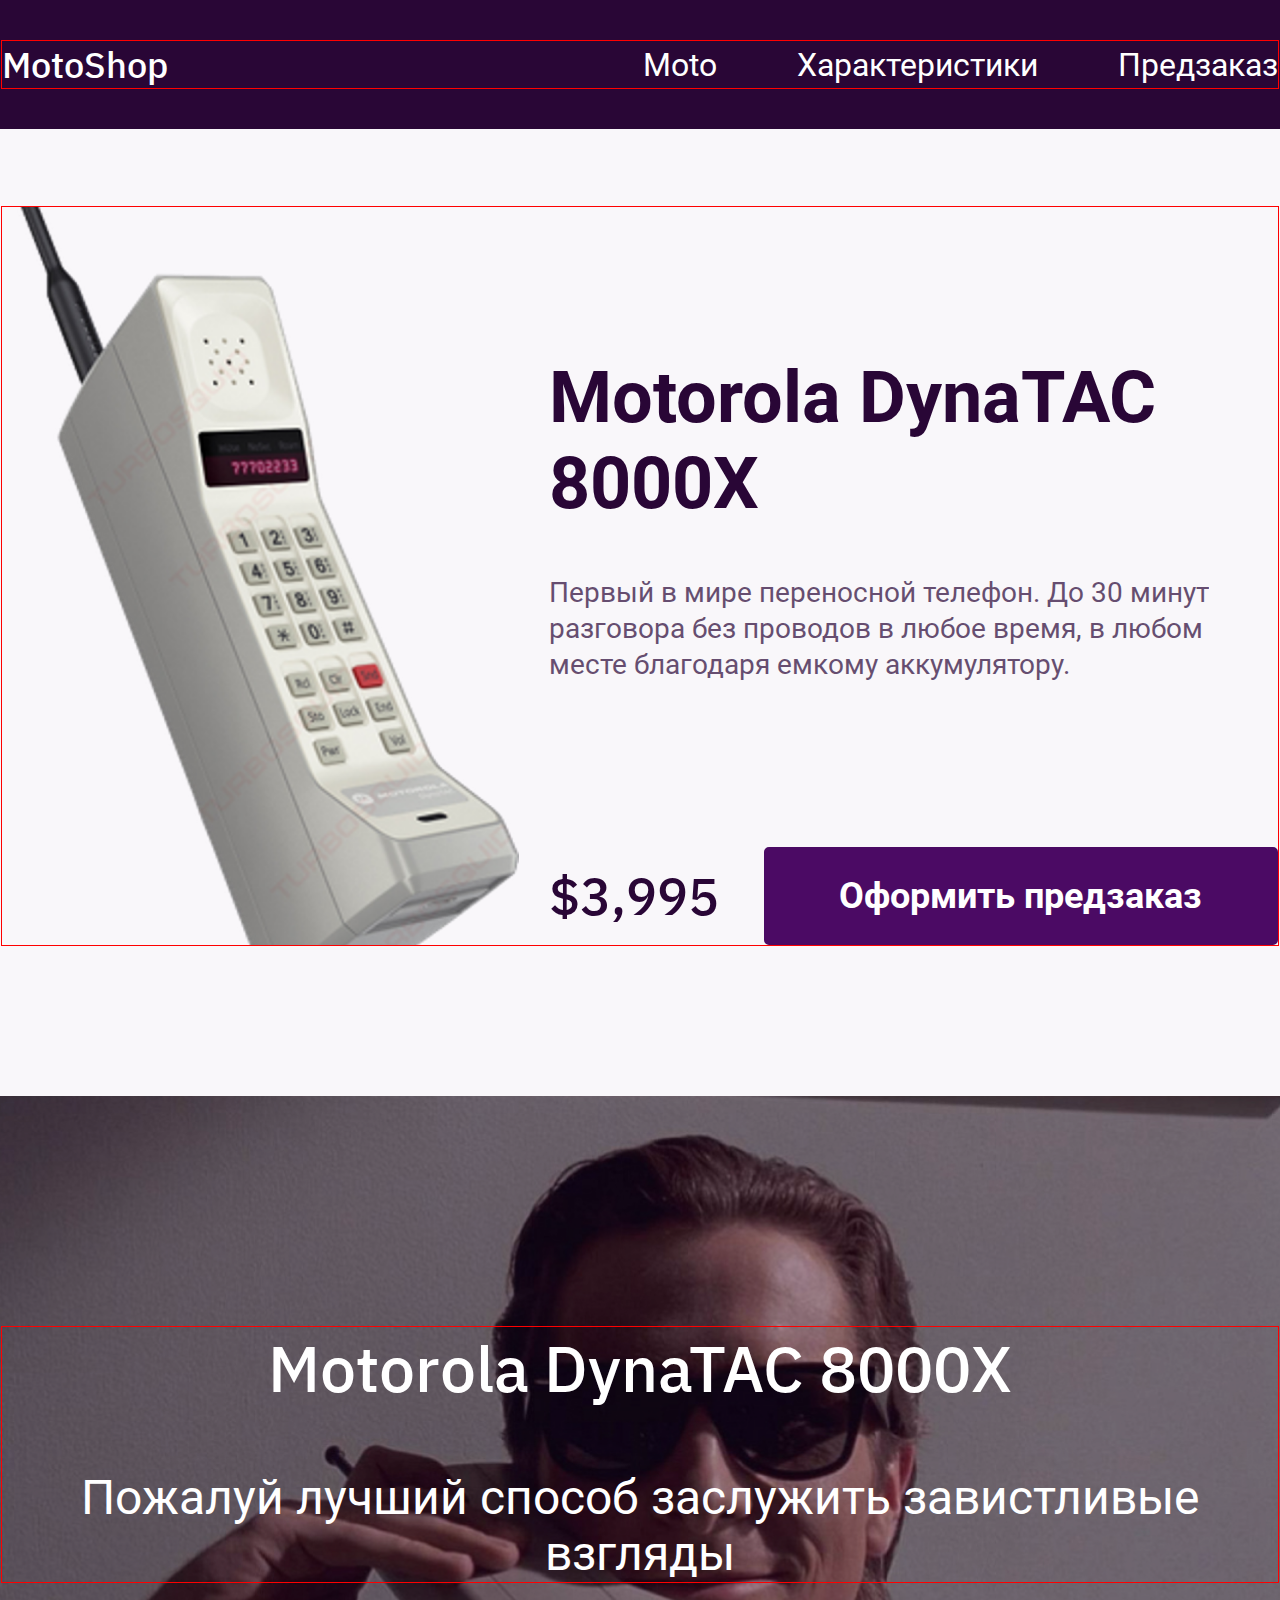
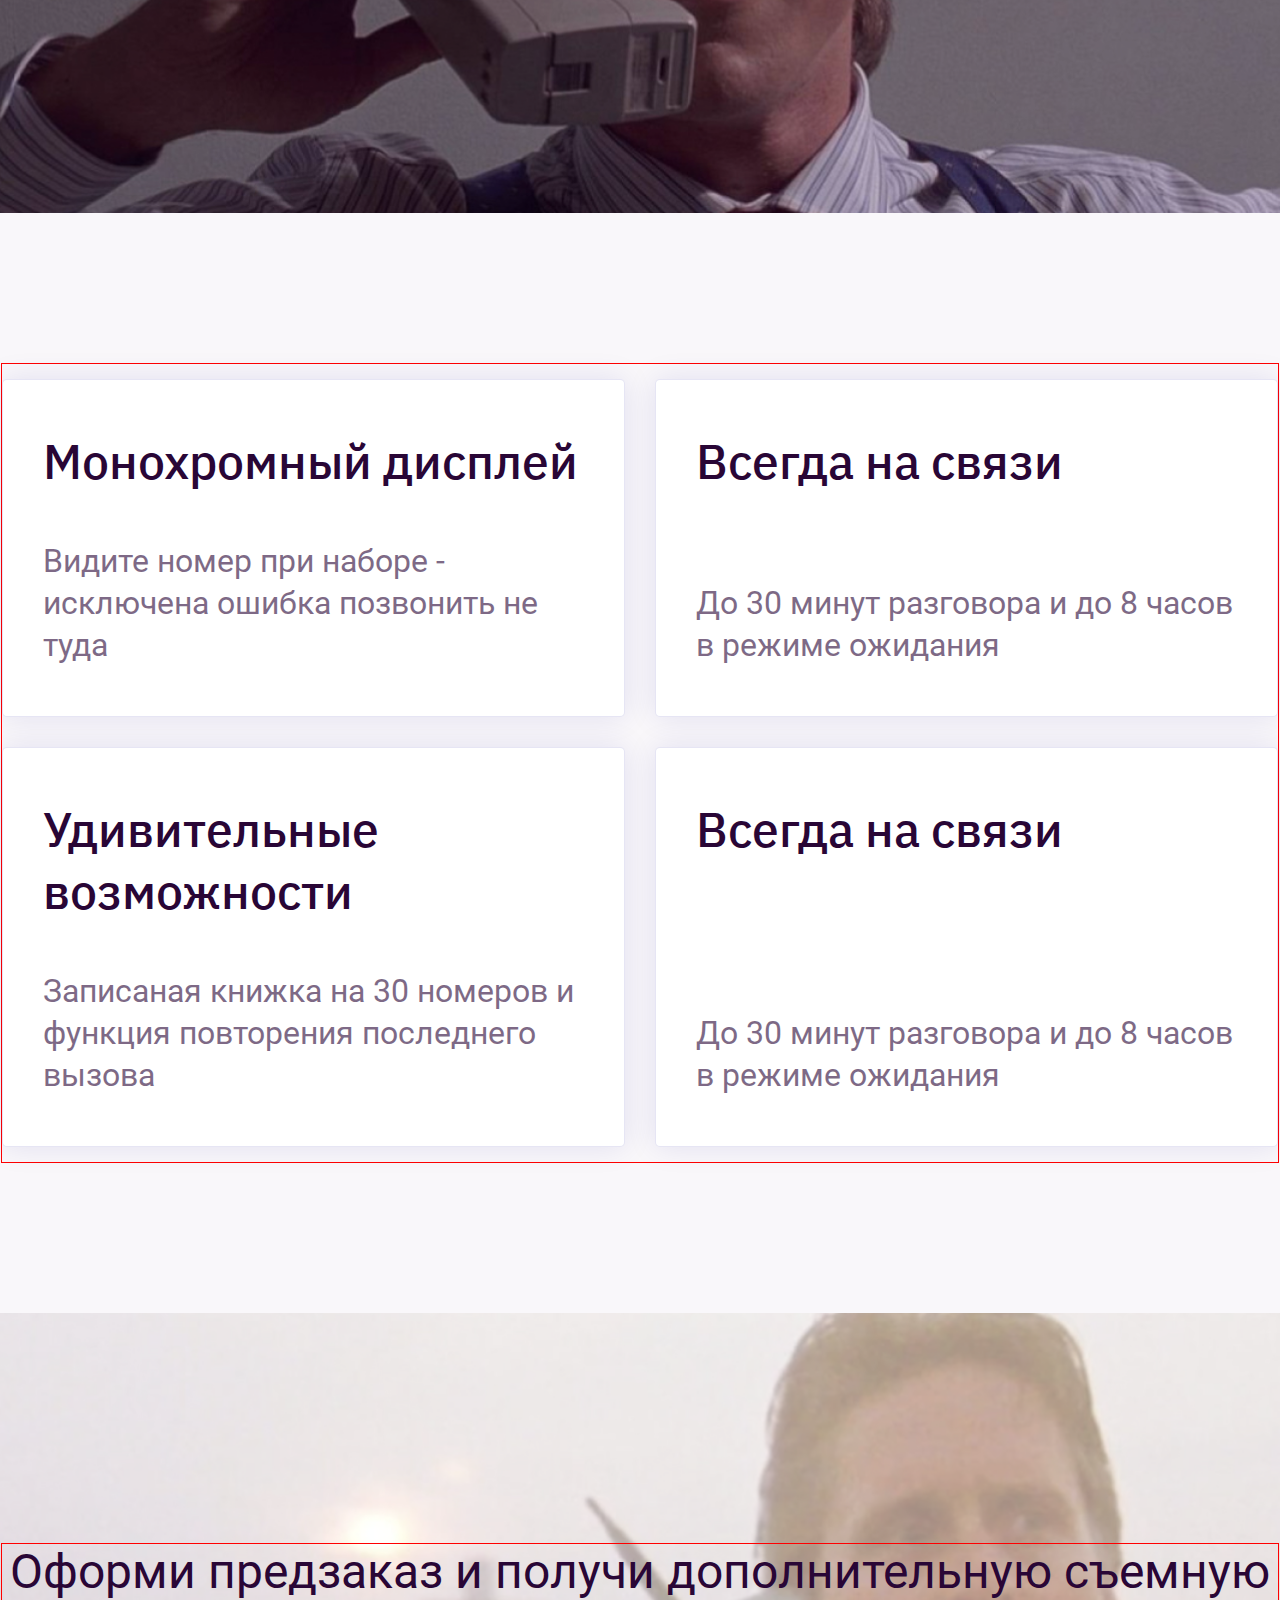
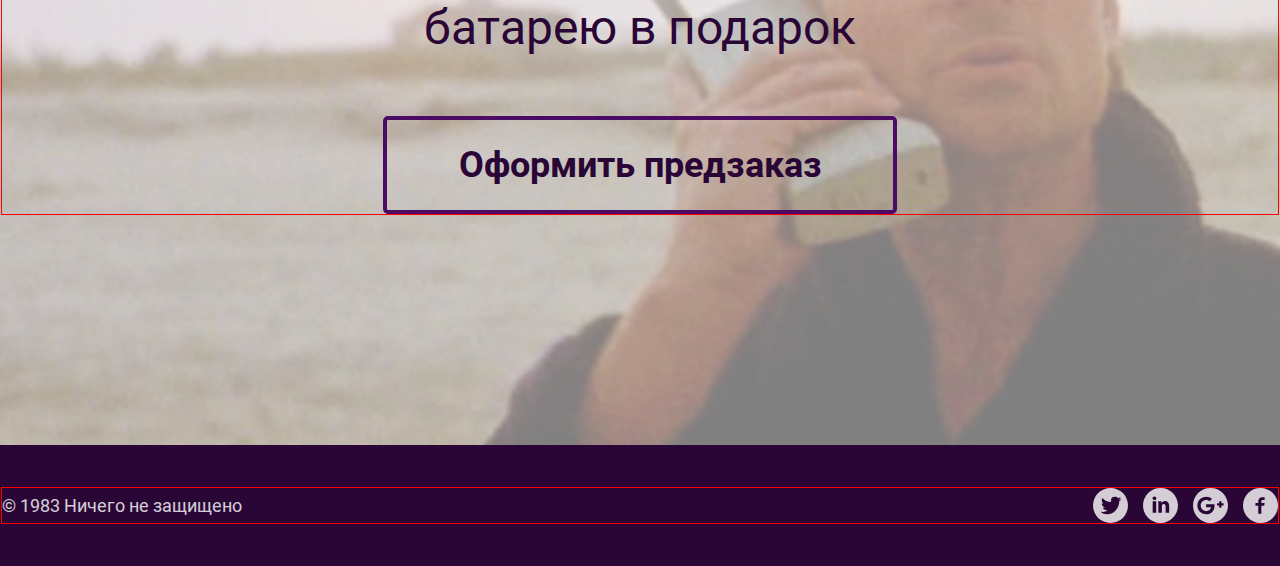
<file: index.html>
<!DOCTYPE html>
<html lang="en">

<head>
  <meta charset="UTF-8">
  <meta http-equiv="X-UA-Compatible" content="IE=edge">
  <meta name="viewport" content="width=device-width, initial-scale=1.0">
  <title>Moto landing</title>
  <link rel="stylesheet" href="styles/styles.css">
</head>


<body>
  <header class="header">
    <div class="container">
      <div class="header-wrap">
        <a href="" class="header-logo">MotoShop</a>

        <nav class="nav">
          <ul>
            <li>
              <a href="#">Moto</a>
            </li>
            <li>
              <a href="#">Характеристики</a>
            </li>
            <li>
              <a href="#">Предзаказ</a>
            </li>
          </ul>
        </nav>
      </div>
    </div>
  </header>

  <main>

    <section class="promo">
      <div class="container">
        <div class="promo-wrap">
          <div class="promo-visual">
            <img src="images/product-photo.png" alt="Какое-то понятное описание телефона на картинке" class="promo-pic">
          </div>
          <div class="promo-content">
            <h1 class="promo-title">Motorola DynaTAC 8000X</h1>
            <p class="promo-desc" id="desc">Первый в мире переносной телефон.
              До 30 минут разговора без проводов в любое время, в любом месте благодаря емкому аккумулятору.</p>
            <div class="promo-order">
              <span class="promo-price">$3,995</span>
              <a href="#" class="btn">Оформить предзаказ</a>
            </div>
          </div>
        </div>
      </div>
    </section>

    <section class="lead" >
      <div class="lead-fade">
        <div class="container">
          <h2 class="lead-title">Motorola DynaTAC 8000X</h2>
          <p class="lead-text">Пожалуй лучший способ заслужить завистливые взгляды</p>
        </div>
      </div>
    </section>

    <section class="options">
      <div class="container">
        <h2 class="options-hidden">Характеристики Motorola ...</h2>
        <ul class="options-list">
          <li class="options-item">
            <div class="options-card">
              <h3 class="options-title">Монохромный дисплей</h3>
              <p class="options-text">Видите номер при наборе - исключена ошибка позвонить не туда</p>
            </div>
          </li>
          <li class="options-item">
            <div class="options-card">
              <h3 class="options-title">Всегда на связи</h3>
              <p class="options-text">До 30 минут разговора и до 8 часов в режиме ожидания</p>
            </div>
          </li>
          <li class="options-item">
            <div class="options-card">
              <h3 class="options-title">Удивительные возможности</h3>
              <p class="options-text">Записаная книжка на 30 номеров и функция повторения последнего вызова</p>
            </div>
          </li>
          <li class="options-item">
            <div class="options-card">
              <h3 class="options-title">Всегда на связи</h3>
              <p class="options-text">До 30 минут разговора и до 8 часов в режиме ожидания</p>
            </div>
          </li>
        </ul>
      </div>
    </section>


    <section class="order">
      <div class="order-fade">
        <div class="container">
          <p class="order-text">Оформи предзаказ и получи дополнительную съемную батарею в подарок</p>
          <button class="btn btn-transparent">Оформить предзаказ</button>
          <!-- <a href="tel:+79212345779">+7 (921) 234-57-79</a> -->
        </div>
      </div>
    </section>

  </main>

  <footer class="footer">
    <div class="container">
      <div class="footer-wrap">
        <p class="copyright">© 1983 Ничего не защищено</p>
        <ul class="social">
          <li class="social-item">
            <a href="#" title="Мы в Twitter*" class="social-link" style="background-image: url('images/icon-twitter.svg');"></a>
          </li>
          <li class="social-item">
            <a href="#" title="Следи за нами в LinkedIn" class="social-link" style="background-image: url('images/icon-in.svg');"></a>
          </li>
          <li class="social-item">
            <a href="#" title="Не переходи - google lus dead" class="social-link" style="background-image: url('images/icon-google.svg');"></a>
          </li>
          <li class="social-item">
            <a href="#" title="Наша страница в Facebook*" class="social-link" style="background-image: url('images/icon-fb.svg');"></a>
          </li>
        </ul>
      </div>
    </div>
  </footer>
</body>

</html>
</file>
<file: styles/styles.css>
/* ibm-plex-sans-500 - cyrillic_latin */
@font-face {
  font-display: swap; /* Check https://developer.mozilla.org/en-US/docs/Web/CSS/@font-face/font-display for other options. */
  font-family: 'IBM Plex Sans';
  font-style: normal;
  font-weight: 500;
  src: url('../fonts/ibm-plex-sans-v18-cyrillic_latin-500.woff2') format('woff2'), /* Chrome 36+, Opera 23+, Firefox 39+ */
       url('../fonts/ibm-plex-sans-v18-cyrillic_latin-500.woff') format('woff'); /* Chrome 5+, Firefox 3.6+, IE 9+, Safari 5.1+ */
}
/* ibm-plex-sans-700 - cyrillic_latin */
@font-face {
  font-display: swap; /* Check https://developer.mozilla.org/en-US/docs/Web/CSS/@font-face/font-display for other options. */
  font-family: 'IBM Plex Sans';
  font-style: normal;
  font-weight: 700;
  src: url('../fonts/ibm-plex-sans-v18-cyrillic_latin-700.woff2') format('woff2'), /* Chrome 36+, Opera 23+, Firefox 39+ */
       url('../fonts/ibm-plex-sans-v18-cyrillic_latin-700.woff') format('woff'); /* Chrome 5+, Firefox 3.6+, IE 9+, Safari 5.1+ */
}
/* roboto-regular - cyrillic_latin */
@font-face {
  font-display: swap; /* Check https://developer.mozilla.org/en-US/docs/Web/CSS/@font-face/font-display for other options. */
  font-family: 'Roboto';
  font-style: normal;
  font-weight: 400;
  src: url('../fonts/roboto-v30-cyrillic_latin-regular.woff2') format('woff2'), /* Chrome 36+, Opera 23+, Firefox 39+ */
       url('../fonts/roboto-v30-cyrillic_latin-regular.woff') format('woff'); /* Chrome 5+, Firefox 3.6+, IE 9+, Safari 5.1+ */
}
/* roboto-700 - cyrillic_latin */
@font-face {
  font-display: swap; /* Check https://developer.mozilla.org/en-US/docs/Web/CSS/@font-face/font-display for other options. */
  font-family: 'Roboto';
  font-style: normal;
  font-weight: 700;
  src: url('../fonts/roboto-v30-cyrillic_latin-700.woff2') format('woff2'), /* Chrome 36+, Opera 23+, Firefox 39+ */
       url('../fonts/roboto-v30-cyrillic_latin-700.woff') format('woff'); /* Chrome 5+, Firefox 3.6+, IE 9+, Safari 5.1+ */
}

/* Common */
* {
  box-sizing: border-box;
}

body {
  margin: 0;
  font-family: 'Roboto', sans-serif;
  color: #290636;
}

img {
  display: block;
  max-width: 100%;
}

.container {
  width: 1278px;
  margin: 0 auto;
  border: 1px solid red;
}

button {
  cursor: pointer;
}

.btn {
  display: inline-block;
  min-width: 514px;
  padding: 24px;
  font-family: inherit;
  font-weight: 700;
  font-size: 36px;
  line-height: 42px;
  text-align: center;
  color: #fff;
  border: 4px solid #4B0A64;
  border-radius: 5px;
  background-color: #4B0A64;
  text-decoration: none;
}

.btn-transparent {
  background-color: rgba(0, 0, 0, 0);
  color: #290636;
}

/* Header */
.header {
  padding: 40px 0;
  color: #fff;
  background-color:  #290636;
}

.header-wrap {
  display: flex;
  justify-content: space-between;
  align-items: center;
}

.header-logo {
  font-family: 'IBM Plex Sans', sans-serif;
  font-size: 36px;
  line-height: 47px;
  font-weight: 500;
  color: #fff;
  /* Как альтернатива - ссылка будет наследовать цвет: */
  /* color: inherit; */
  text-decoration: none;
}

.nav ul {
  display: flex;
  padding: 0;
  margin: 0;
  list-style: none;
}

.nav li {
  margin-left: 80px;
}

.nav a {
  font-size: 32px;
  line-height: 38px;
  color: #fff;
  text-decoration: none;
}


/* Promo */
.promo {
  padding: 77px 0 150px;
  background-color: rgba(75, 10, 100, .03);
}

.promo-wrap {
  display: flex;
  align-items: flex-end;
}

.promo-visual {
  flex-shrink: 0;
  flex-basis: 41.66%;
  padding-right: 15px;
}

.promo-content {
  flex-shrink: 0;
  flex-basis: 58.33%;
  padding-left: 15px;
}

.promo-title {
  /* Можно не писать насыщеннось - заголовки по умолчанию 700 */
  font-weight: 700;
  font-size: 72px;
  line-height: 86px;
}

.promo-desc {
  font-size: 28px;
  line-height: 36px;
  opacity: .7;
}

.promo-order {
  display: flex;
  align-items: center;
  justify-content: space-between;
  padding-top: 136px;
}

.promo-price {
  font-family: 'IBM Plex Sans', sans-serif;
  font-weight: 500;
  font-size: 52px;
  line-height: 68px;
}

/* Lead */
.lead {
  text-align: center;
  color: #fff;
  background-color: rgba(75, 10, 100, .5);
  background-image: url('../images/bg-lead.jpg');
  background-repeat: no-repeat;
  background-size: cover;
  background-position: center center;
}

.lead-fade {
  padding: 230px 0;
  background-color: rgba(41, 6, 54, 0.3);
}

.lead-title {
  margin-top: 0;
  margin-bottom: 60px;
  font-family: 'IBM Plex Sans', sans-serif;
  font-weight: 500;
  font-size: 64px;
  line-height: 83px;
}

.lead-text {
  margin-bottom: 0;
  font-size: 48px;
  line-height: 56px;
}

/* Options */
.options {
  padding: 150px 0;
  background-color: rgba(75, 10, 100, .03);
}

.options-hidden {
  display: none;
}

.options-list {
  display: flex;
  flex-wrap: wrap;
  padding: 0;
  margin: 0 -15px;
  list-style: none;
}

.options-item {
  flex-basis: 50%;
  padding: 15px;
  /* border: 1px solid #000; */
}

.options-card {
  display: flex;
  flex-direction: column;
  justify-content: space-between;
  height: 100%;
  padding: 50px 40px;
  background-color: #fff;
  border-radius: 5px;
  border: 1px solid rgba(12, 0, 147, 0.1);
  box-shadow: 0px 0px 30px rgba(12, 0, 147, 0.1);
}

.options-title {
  margin-top: 0;
  margin-bottom: 48px;
  font-family: 'IBM Plex Sans', sans-serif;
  font-weight: 500;
  font-size: 48px;
  line-height: 62px;
}

.options-text {
  margin: 0;
  font-size: 32px;
  line-height: 42px;
  opacity: 0.6;
}

/* Order */
.order {
  text-align: center;
  background-image: url('../images/bg-order.jpg');
  background-size: cover;
  background-repeat: no-repeat;
  background-position: center;
}

.order-fade {
  padding: 230px 0;
  background-color: rgba(255, 255, 255, .5);
}

.order-text {
  margin-top: 0;
  margin-bottom: 60px;
  font-size: 48px;
  line-height: 56px;
}

/* Footer */
.footer {
  padding: 42px 0;
  color: #fff;
  background-color: #290636;
}

.footer-wrap {
  display: flex;
  justify-content: space-between;
  align-items: center;
}

.copyright {
  margin: 0;
  font-size: 18px;
  line-height: 21px;
  opacity: .8;
}

/* Social */
.social {
  display: flex;
  margin: 0;
  list-style: none;
}

.social-item {
  margin-left: 15px;
}

.social-link {
  display: block;
  width: 35px;
  height: 35px;
  background-repeat: no-repeat;
  background-position: center;
  background-size: contain;
}
</file>
